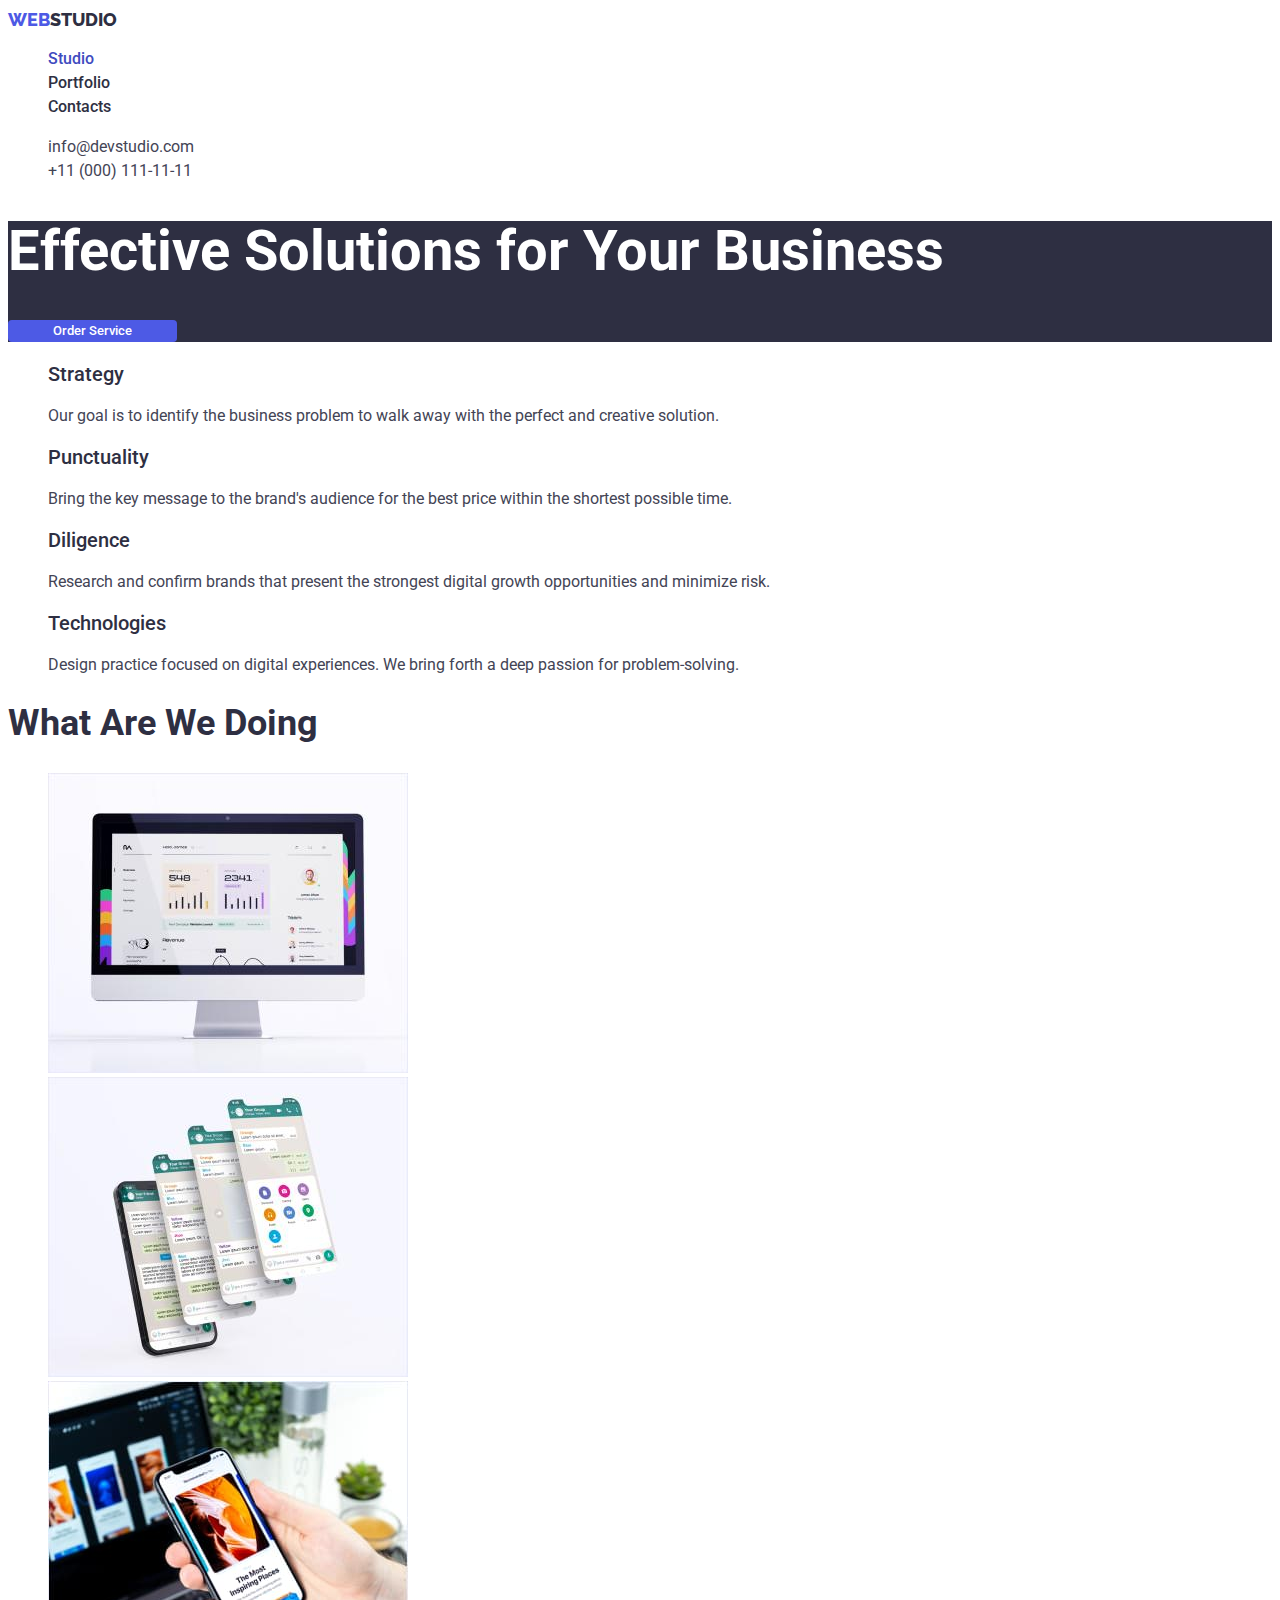
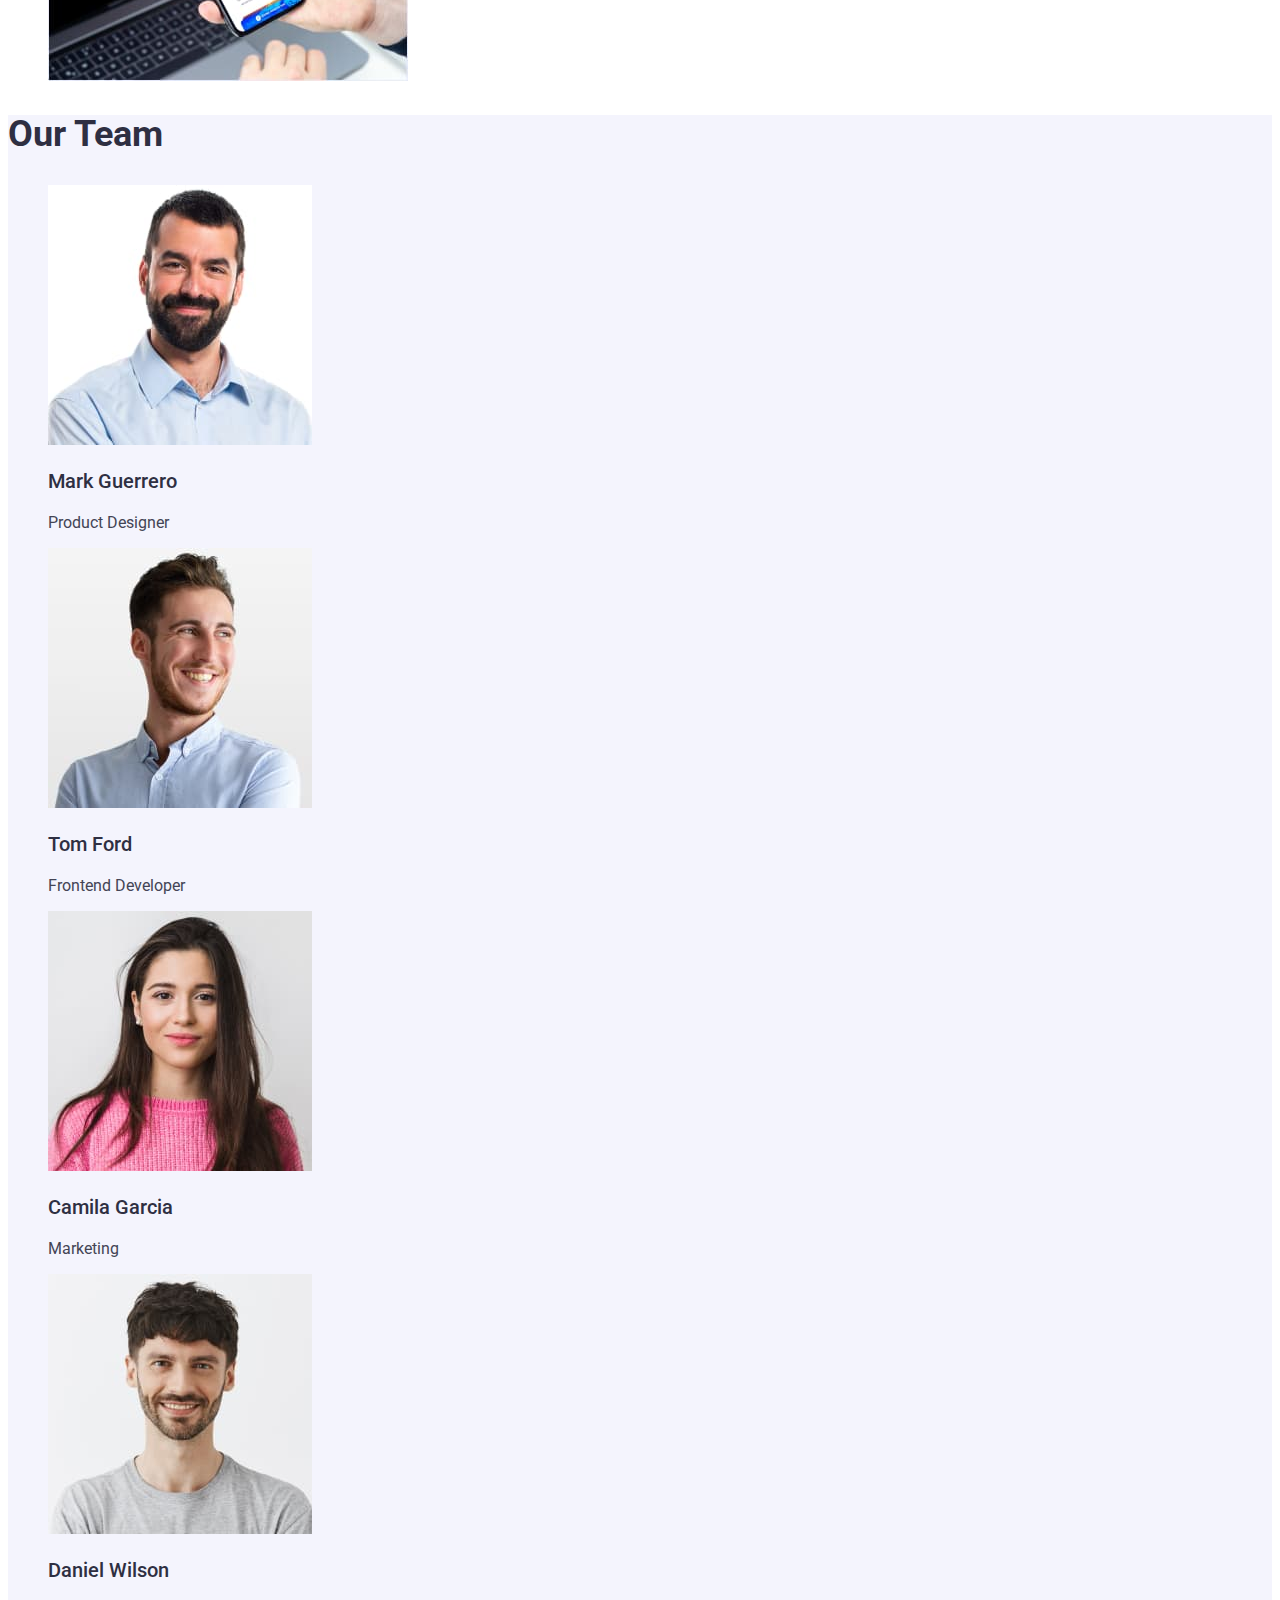
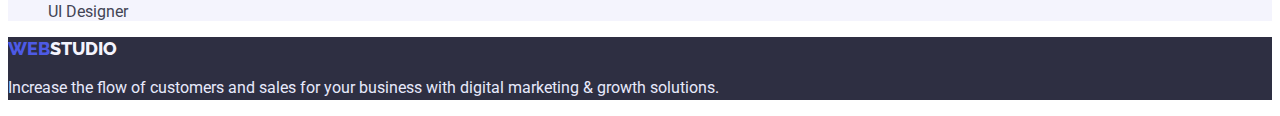
<file: index.html>
<!DOCTYPE html>
<html lang="en">
  <head>
    <meta charset="UTF-8" />
    <meta http-equiv="X-UA-Compatible" content="IE=edge" />
    <meta name="Студия" content="Web developoment" />
    <title>Web studio</title>
    <link rel="preconnect" href="https://fonts.googleapis.com" />
    <link rel="preconnect" href="https://fonts.gstatic.com" crossorigin />
    <link
      href="https://fonts.googleapis.com/css2?family=Raleway:wght@800&family=Roboto:wght@400;500;700;900&display=swap"
      rel="stylesheet"
    />
    <link rel="stylesheet" href="./css/styles.css" />
  </head>

  <body class="body">
    <header>
      <nav>
        <a class="logo-link logo-link-dark" href="./index.html" class="link">
          <span class="logo">Web</span>Studio</a
        >
        <ul class="list">
          <li>
            <a class="header-link active-link" href="./index.html">Studio</a>
          </li>
          <li>
            <a class="header-link" href="./portfolio.html">Portfolio</a>
          </li>
          <li ><a class="header-link" href="#">Contacts</a></li>
        </ul>
      </nav>
      <address>
        <ul class="list">
          <li >
            <a class="header-address" href="mailto:info@devstudio.com"
              >info@devstudio.com</a
            >
          </li>
          <li>
            <a class="header-address" href="tel:+110001111111"
              >+11 (000) 111-11-11</a
            >
          </li>
        </ul>
      </address>
    </header>

    <main>
      <section class="hero">
        <h1 class="hero-title">Effective Solutions for Your Business</h1>
        <button class="button" type="button">Order Service</button>
      </section>

      <section>
        <h2 class="hidden-title">Advantages</h2>
        <ul class="list">
          <li>
            <h3 class="subtitle">Strategy</h3>
            <p>
              Our goal is to identify the business problem to walk away with the
              perfect and creative solution.
            </p>
          </li>
          <li>
            <h3 class="subtitle">Punctuality</h3>
            <p>
              Bring the key message to the brand's audience for the best price
              within the shortest possible time.
            </p>
          </li>
          <li>
            <h3 class="subtitle">Diligence</h3>
            <p>
              Research and confirm brands that present the strongest digital
              growth opportunities and minimize risk.
            </p>
          </li>
          <li>
            <h3 class="subtitle">Technologies</h3>
            <p>
              Design practice focused on digital experiences. We bring forth a
              deep passion for problem-solving.
            </p>
          </li>
        </ul>
      </section>

      <section>
        <h2 class="title">What are we doing</h2>
        <ul class="list">
          <li>
            <img
              class="image-with-bachground"
              src="./images/img1.jpg"
              alt="Графики и диаграммы на компьютерном мониторе"
              width="360"
            />
          </li>
          <li>
            <img
              class="image-with-bachground"
              src="./images/img2.jpg"
              alt="Стопка приложений парит над смартфоном"
              width="360"
            />
          </li>
          <li>
            <img
              class="image-with-bachground"
              src="./images/img3.jpg"
              alt="Рука держит смартфон на фоне открытго ноутбука"
              width="360"
            />
          </li>
        </ul>
      </section>

      <section class="team">
        <h2 class="title">Our Team</h2>
        <ul class="list back-light">
          <li>
            <img
              src="./images/teamcard1.jpg"
              alt="Портрет сотрудника Mark Guerrero"
              width="264"
            />
            <h3 class="subtitle">Mark Guerrero</h3>
            <p>Product Designer</p>
          </li>
          <li>
            <img
              src="./images/teamcard2.jpg"
              alt="Портрет сотрудника Tom Ford"
              width="264"
            />
            <h3 class="subtitle">Tom Ford</h3>
            <p>Frontend Developer</p>
          </li>
          <li>
            <img
              src="./images/teamcard3.jpg"
              alt="Портрет сотрудницы Camila Garcia"
              width="264"
            />
            <h3 class="subtitle">Camila Garcia</h3>
            <p>Marketing</p>
          </li>
          <li>
            <img
              src="./images/teamcard4.jpg"
              alt="Портрет сотрудника Daniel Wilson"
              width="264"
            />
            <h3 class="subtitle">Daniel Wilson</h3>
            <p>UI Designer</p>
          </li>
        </ul>
      </section>
    </main>

    <footer class="footer">
      <a class="logo-link logo-link-light" href="./index.html" class="link">
        <span class="logo">Web</span>Studio</a
      >
      <p class="footer-text">
        Increase the flow of customers and sales for your business with digital
        marketing & growth solutions.
      </p>
    </footer>
  </body>
</html>
</file>
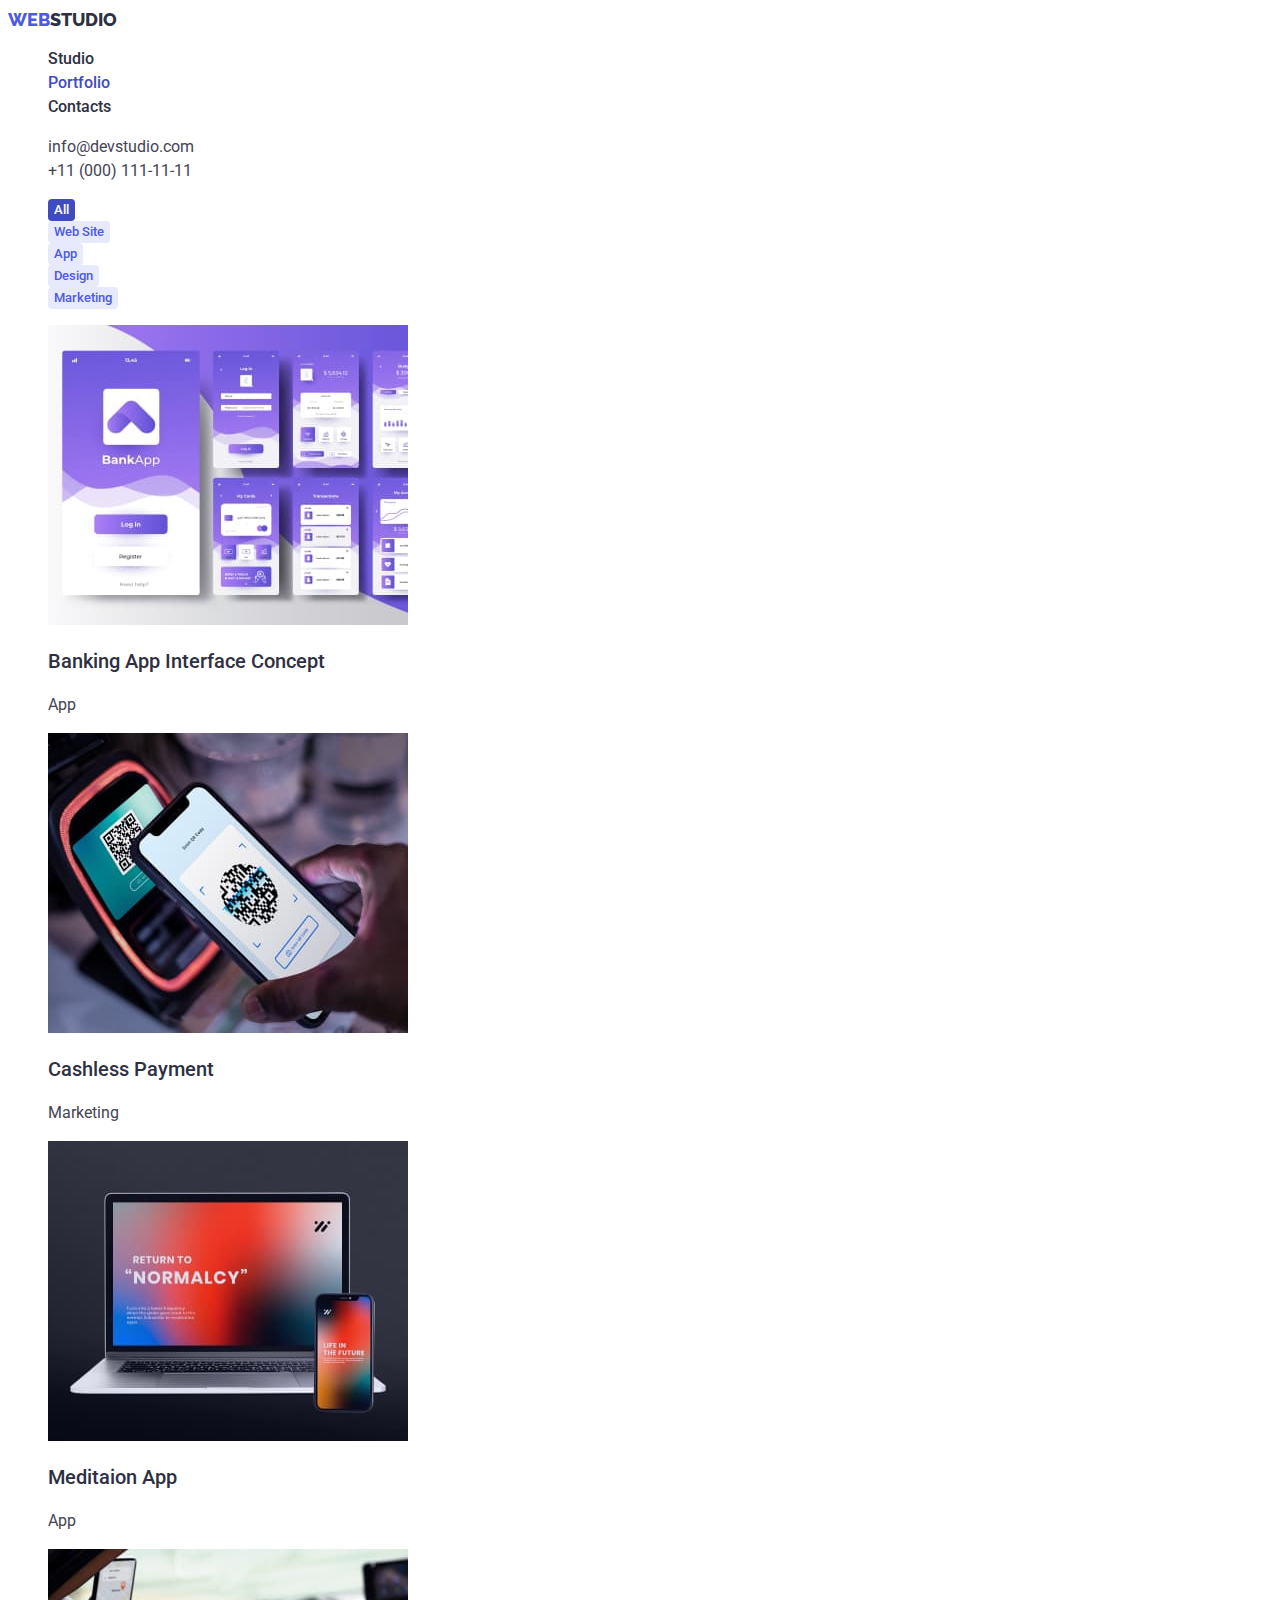
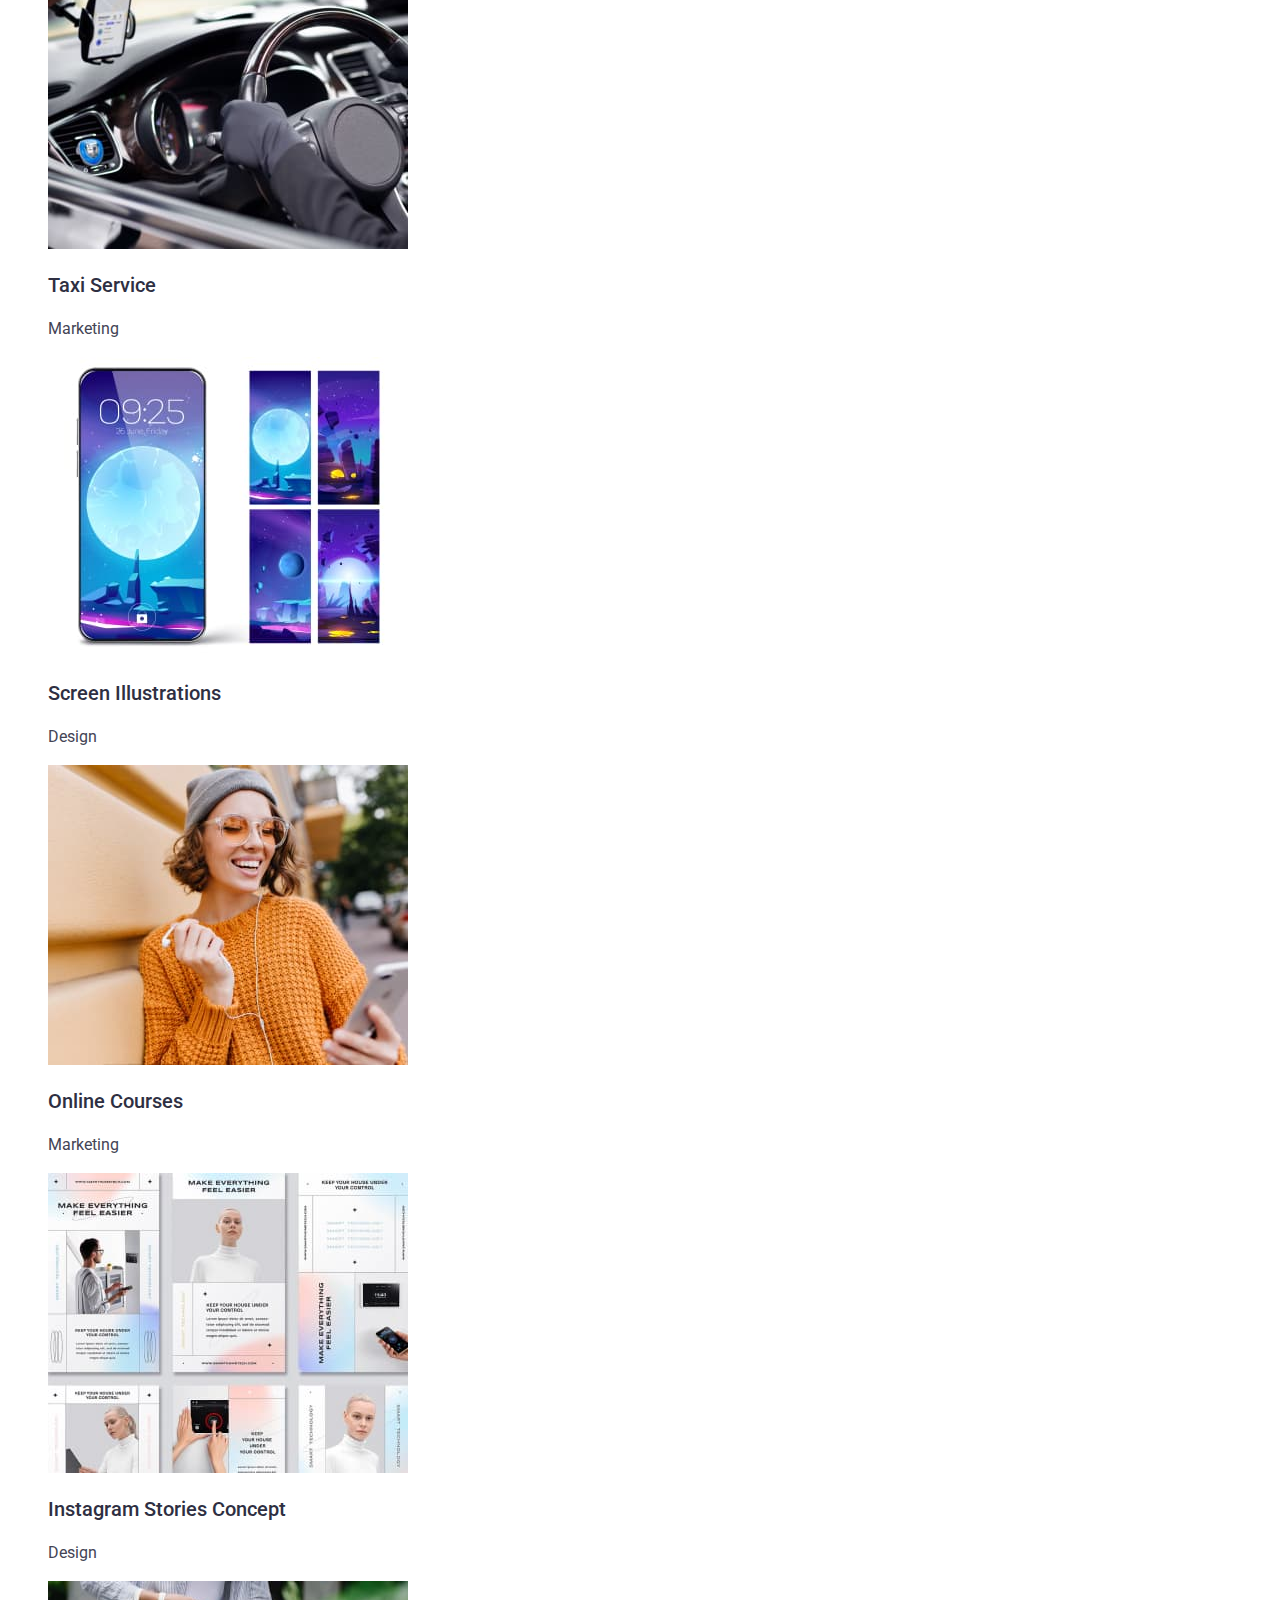
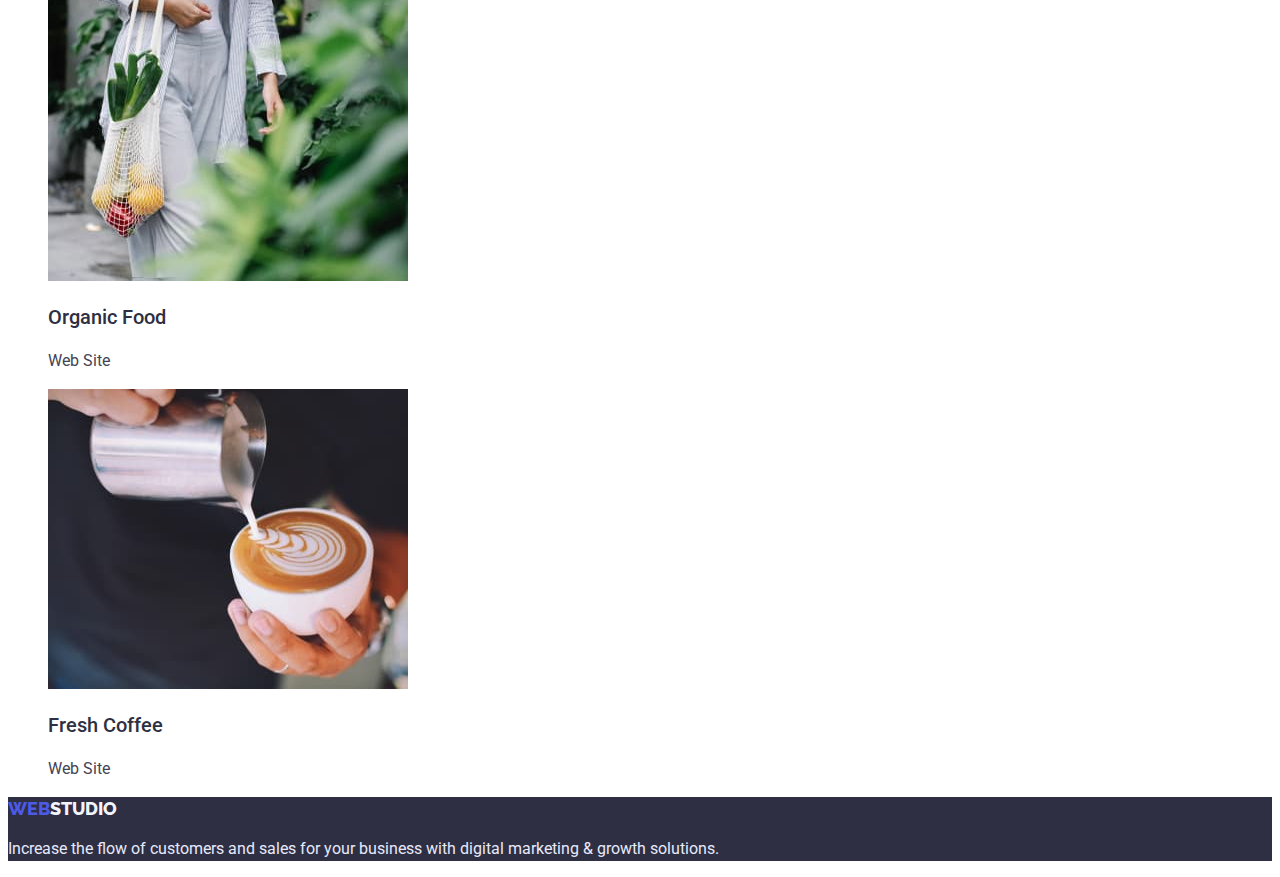
<file: portfolio.html>
<!DOCTYPE html>
<html lang="en">
  <head>
    <meta charset="UTF-8" />
    <meta http-equiv="X-UA-Compatible" content="IE=edge" />
    <meta name="Студия" content="Web developoment" />
    <title>Web studio</title>
    <link rel="preconnect" href="https://fonts.googleapis.com" />
    <link rel="preconnect" href="https://fonts.gstatic.com" crossorigin />
    <link
      href="https://fonts.googleapis.com/css2?family=Raleway:wght@800&family=Roboto:wght@400;500;700;900&display=swap"
      rel="stylesheet"
    />
    <link rel="stylesheet" href="./css/styles.css" />
  </head>

  <body class="body">
    <header>
      <nav>
        <a class="logo-link logo-link-dark" href="./index.html" class="link">
          <span class="logo">Web</span>Studio</a
        >
        <ul class="list">
          <li>
            <a class="header-link" href="./index.html">Studio</a>
          </li>
          <li>
            <a class="header-link active-link" href="./portfolio.html"
              >Portfolio</a
            >
          </li>
          <li><a class="header-link" href="#">Contacts</a></li>
        </ul>
      </nav>
      <address>
        <ul class="list">
          <li>
            <a class="header-address" href="mailto:info@devstudio.com"
              >info@devstudio.com</a
            >
          </li>
          <li>
            <a class="header-address" href="tel:+110001111111"
              >+11 (000) 111-11-11</a
            >
          </li>
        </ul>
      </address>
    </header>

    <main>
      <section>
        <h1 class="hidden-title">Portfolio</h1>
        <ul class="list">
          <li>
            <button class="button-filter button-default" type="button">
              All
            </button>
          </li>
          <li><button class="button-filter" type="button">Web Site</button></li>
          <li><button class="button-filter" type="button">App</button></li>
          <li><button class="button-filter" type="button">Design</button></li>
          <li>
            <button class="button-filter" type="button">Marketing</button>
          </li>
        </ul>

        <ul class="list">
          <li>
            <a class="link-none-decor" href="#">
              <img
                src="./images/prtfl09.jpg"
                alt="Ряд скриншотов банковского приложения для смартфона"
                width="360"
              />
              <h3 class="subtitle-portfolio">Banking App Interface Concept</h3>
              <p class="text-portfolio">App</p>
            </a>
          </li>
          <li>
            <a class="link-none-decor" href="#">
              <img
                src="./images/prtfl08.jpg"
                alt="Рука подносит смартфон для бесконтактной оплаты к терминалу"
                width="360"
              />
              <h3 class="subtitle-portfolio">Cashless Payment</h3>
              <p class="text-portfolio">Marketing</p>
            </a>
          </li>
          <li>
            <a class="link-none-decor" href="#">
              <img
                src="./images/prtfl07.jpg"
                alt="Открытый ноутбук и смартфон рядом с одинаковым открытым приложением"
                width="360"
              />
              <h3 class="subtitle-portfolio">Meditaion App</h3>
              <p class="text-portfolio">App</p>
            </a>
          </li>
          <li>
            <a class="link-none-decor" href="#">
              <img
                src="./images/prtfl06.jpg"
                alt="Часть водительского места авто: руки на руле, смартфон с маршрутом"
                width="360"
              />
              <h3 class="subtitle-portfolio">Taxi Service</h3>
              <p class="text-portfolio">Marketing</p>
            </a>
          </li>
          <li>
            <a class="link-none-decor" href="#">
              <img
                src="./images/prtfl05.jpg"
                alt="Несколько разноразмерных иллюстраций для смартфона в сказочно-фиолетовом стиле"
                width="360"
              />
              <h3 class="subtitle-portfolio">Screen Illustrations</h3>
              <p class="text-portfolio">Design</p>
            </a>
          </li>
          <li>
            <a class="link-none-decor" href="#">
              <img
                src="./images/prtfl04.jpg"
                alt="Девушка в наушниках на улице радостно общается через смартфон"
                width="360"
              />
              <h3 class="subtitle-portfolio">Online Courses</h3>
              <p class="text-portfolio">Marketing</p>
            </a>
          </li>
          <li>
            <a class="link-none-decor" href="#">
              <img
                src="./images/prtfl03.jpg"
                alt="Несколько Инстаграм-страниц единого светлого стиля"
                width="360"
              />
              <h3 class="subtitle-portfolio">Instagram Stories Concept</h3>
              <p class="text-portfolio">Design</p>
            </a>
          </li>
          <li>
            <a class="link-none-decor" href="#">
              <img
                src="./images/prtfl02.jpg"
                alt="Дама несет свежие овощи и фрукты в сетчатой сумке"
                width="360"
              />
              <h3 class="subtitle-portfolio">Organic Food</h3>
              <p class="text-portfolio">Web Site</p>
            </a>
          </li>
          <li>
            <a class="link-none-decor" href="#">
              <img
                src="./images/prtfl01.jpg"
                alt="Руки, добавляющие взбитое молоко в чашку с кофе"
                width="360"
              />
              <h3 class="subtitle-portfolio">Fresh Coffee</h3>
              <p class="text-portfolio">Web Site</p>
            </a>
          </li>
        </ul>
      </section>
    </main>

    <footer class="footer">
      <a class="logo-link logo-link-light" href="./index.html" class="link">
        <span class="logo">Web</span>Studio</a
      >
      <p class="footer-text">
        Increase the flow of customers and sales for your business with digital
        marketing & growth solutions.
      </p>
    </footer>
  </body>
</html>
</file>
<file: css/styles.css>
:root {
    --color-dark: #2E2F42;          /* NAVY BLUE */
    --color-text: #434455;          /* SLATE*/
    --color-primary-brand: #4D5AE5; /* IRIS */
    --pressed-state: #404BBF;       /* OCEAN */
    --color-accent: #E7E9FC;        /* CORNFLOWER */
    --color-light: #F4F4FD;
    --color-inverted: #FFFFFF;
}

body {
    font-family: 'Roboto', sans-serif;
    font-size: 16px;
    color: var(--color-text);
}

.logo {
    color: var(--color-primary-brand);
}

.logo-link {
    font-family: "Raleway";
    font-size: 18px;
    font-weight: 800;
    line-height: 1.3;
    text-transform:uppercase;
    text-decoration: none;    
}

.logo-link-dark {
    color: var(--color-dark);
}

.logo-link-light {
    color: var(--color-light);
}

.list {
    list-style-type: none;
}

.header-link {
    font-weight: 500;
    line-height: 1.5;
    text-decoration: none;
    color: var(--color-dark);
}

.header-link:hover, 
.header-link:focus {
    color: var(--pressed-state);
}

.active-link {
    color: var(--pressed-state);
}

.header-address {
    line-height: 1.5;
    font-style: normal;
    text-decoration: none;
    color: var(--color-text);
}

.header-address:hover,
.header-address:focus {
    color: var(--pressed-state);
}

.hero {
    background-color: var(--color-dark);
}

.hero-title {
    font-size: 56px;
    font-weight: 700;
    line-height: 1.1;
    color: var(--color-inverted);
}

.hidden-title {
    display: none
}

.button {
    font-family: inherit;
    font-weight: 500;
    line-height: 1.5;
    color: var(--color-inverted);
    background: var(--color-primary-brand);
    border : var(--color-primary-brand);
    border-radius: 4px;
    cursor: pointer;
    width: 169px;
}

.button:hover,
.button:focus {
    background: var(--pressed-state)
}

.button-filter {
    font-family: inherit;
    font-weight: 500;
    line-height: 1.5;
    color: var(--color-primary-brand);
    background: var(--color-accent);
    border: 1px;
    border-radius: 4px;
    cursor: pointer;
}

.button-default {
    color: var(--color-inverted);
    background: var(--pressed-state);
}

.button-filter:hover,
.button-filter:focus {
    color: var(--color-inverted);
    background: var(--pressed-state);
}

.team {
    background-color: var(--color-light);
}

.image-with-bachground{
    background: var(--color-accent);
}

.title {
    font-weight: 700;
    font-size: 36px;
    line-height: 1.1;
    color: var(--color-dark);
    text-transform: capitalize;
}

.subtitle {
    font-weight: 500;
    font-size: 20px;
    line-height: 1.2;
    color: var(--color-dark);
}

.subtitle-portfolio {
    font-weight: 500;
    font-size: 20px;
    line-height: 1.2;
    color: var(--color-dark);
}

.text-portfolio {
    line-height: 1.5;
    color: var(--color-text);
}

.link-none-decor{
    text-decoration: none;
}

.footer {
    background-color: var(--color-dark);
}

.footer-text {
    line-height: 1.5;
    color: var(--color-accent);
}
</file>
